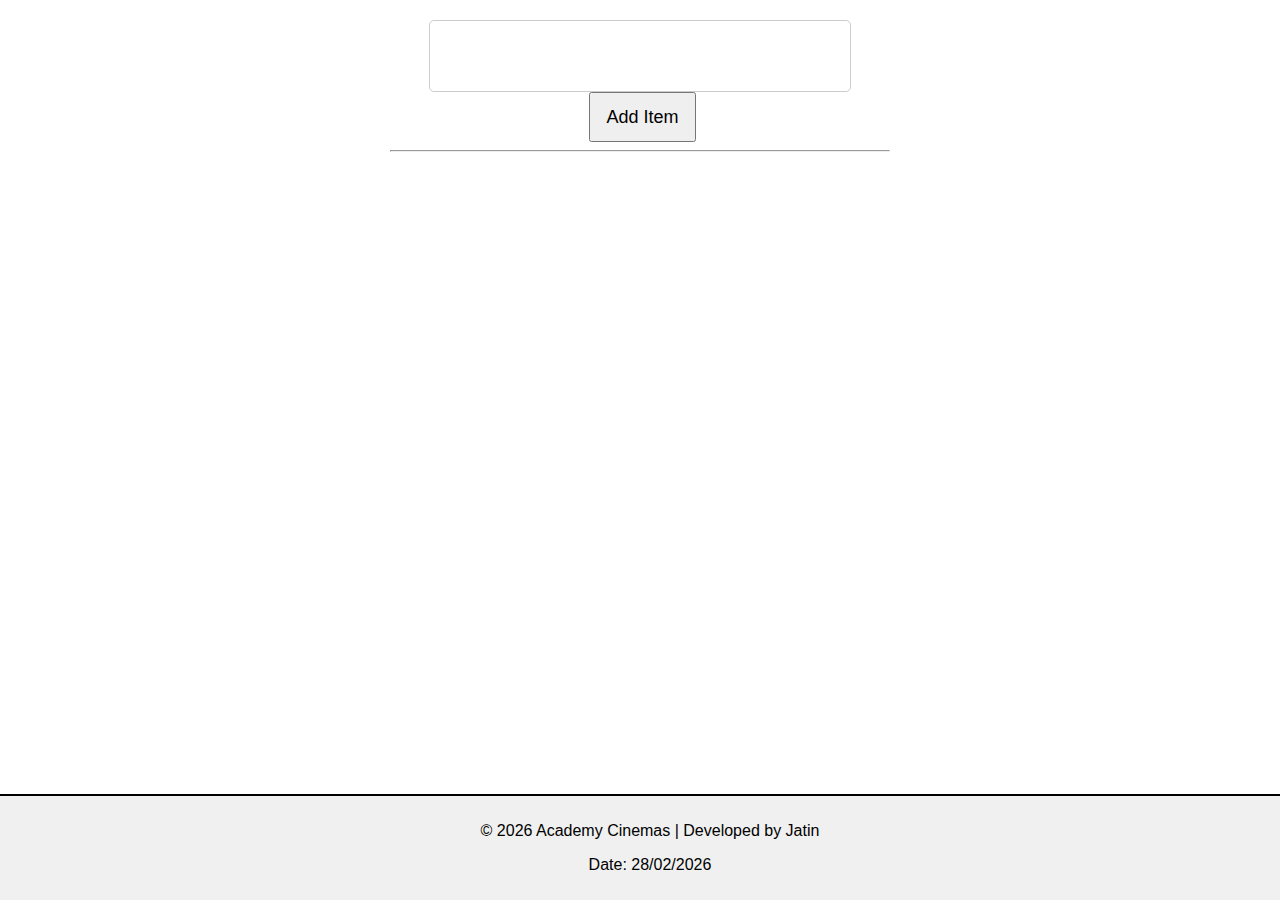
<file: todo_app/index.html>
<!DOCTYPE html>
<html lang="en">
<head>
     <title>ToDo App</title>
     <link rel="stylesheet" href="css/todo.css">
</head>
<body>
     <input id="task"><button id="add">Add Item</button>
     <hr>
     <div id="todos"></div>
     <script src="js/todo.js"></script>


<footer style="text-align:center; padding:10px; background-color:#f0f0f0; margin-top:20px;">
  <p>&copy; 2026 Academy Cinemas | Developed by Jatin </p>
  <p>Date: 28/02/2026</p>
</footer>
</body>
</html>
</file>
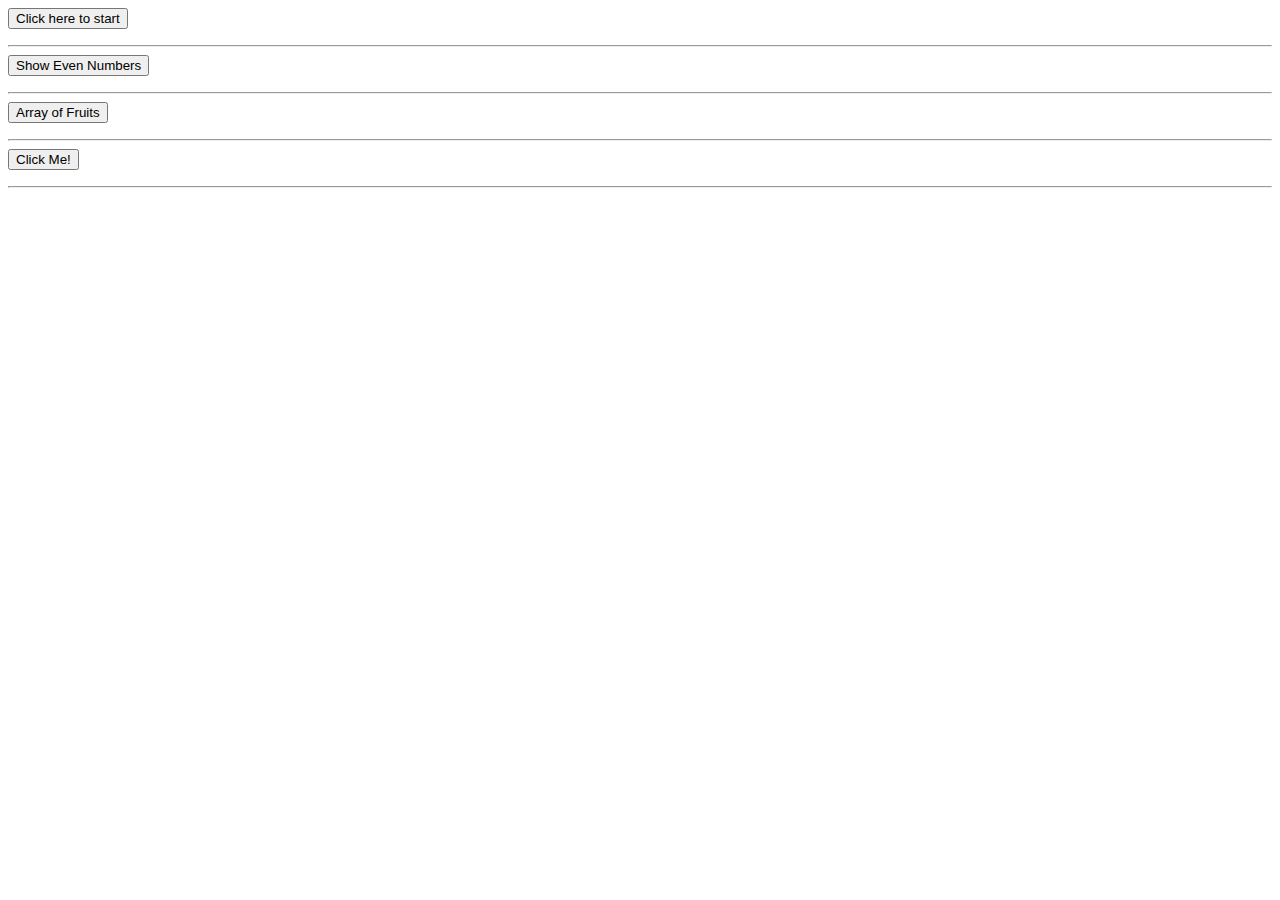
<file: Basic JavaScript Projects/Project10_loops_arrays/index.html>
<!DOCTYPE html>
<html lang="en">
<head>
<meta charset="UTF-8" />
<title>Project10_loops_array</title>
<script src="JS/main.js" defer></script>
</head>
<body>

<!--While Loop function-->
<button onclick="count_to_Ten()">Click here to start</button>
<p id="Counting_to_Ten"></p>
<hr />

<!--For Loop function-->
<button onclick="for_Loop()">Show Even Numbers</button>
<p id="List_of_Instruments"></p>
<hr />

<!--Array function-->
<button onclick="color_array()">Array of Fruits</button>
<p id="Array"></p>
<hr />

<!--Creating an object using let-->
<button onclick="car()">Click Me!</button>
<p id="car"></p>
<hr />

</body>
</html>
</file>
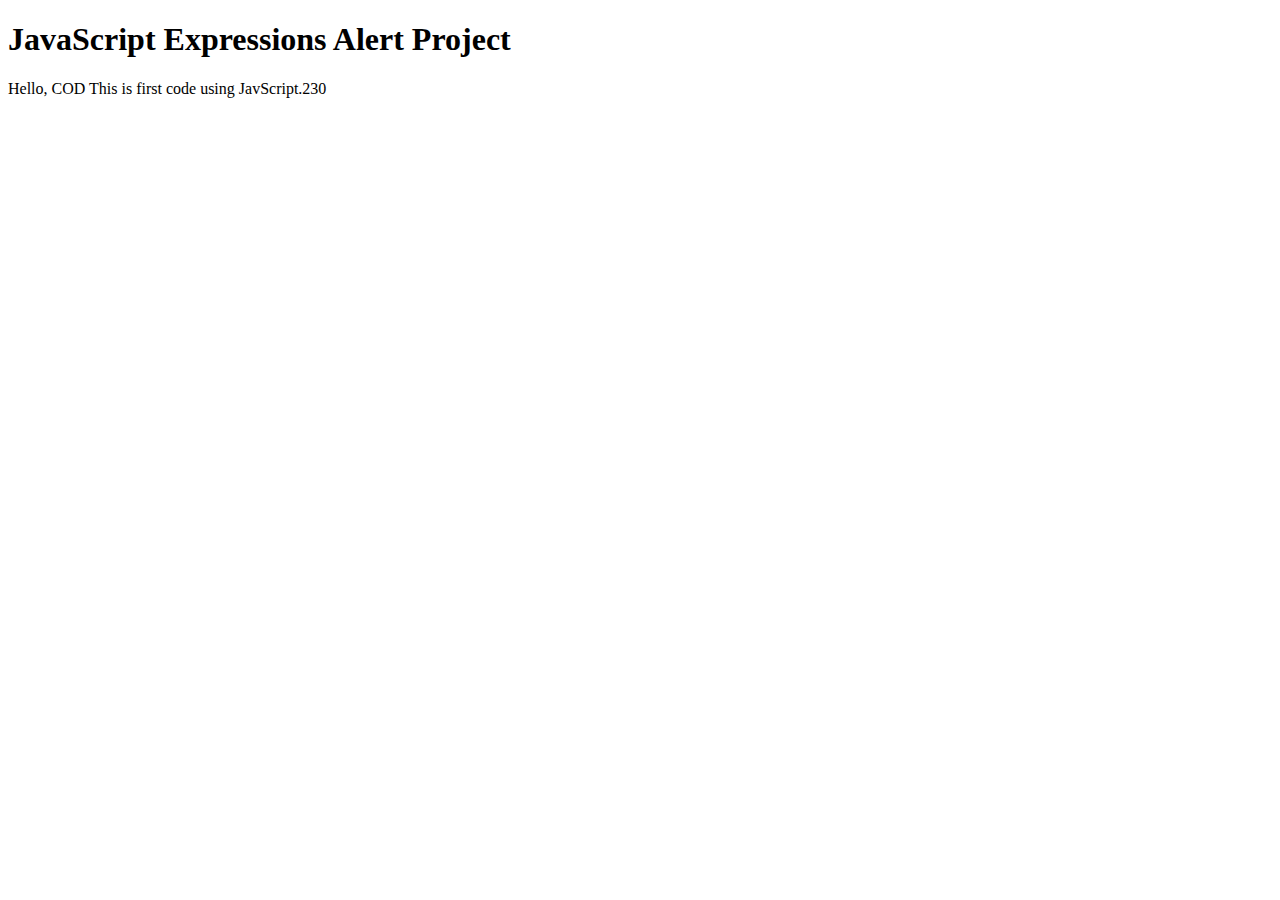
<file: Basic JavaScript Projects/Project1_expressions_alert/index.html>
<!DOCTYPE html>
<html lang="en">
<head>
    <meta charset="UTF-8">
    <title>Project 1 - Expressions Alert</title>
</head>
<body>

    <h1>JavaScript Expressions Alert Project</h1>

    <script src="JS/main.js"></script>
    
</body>
</html>
</file>
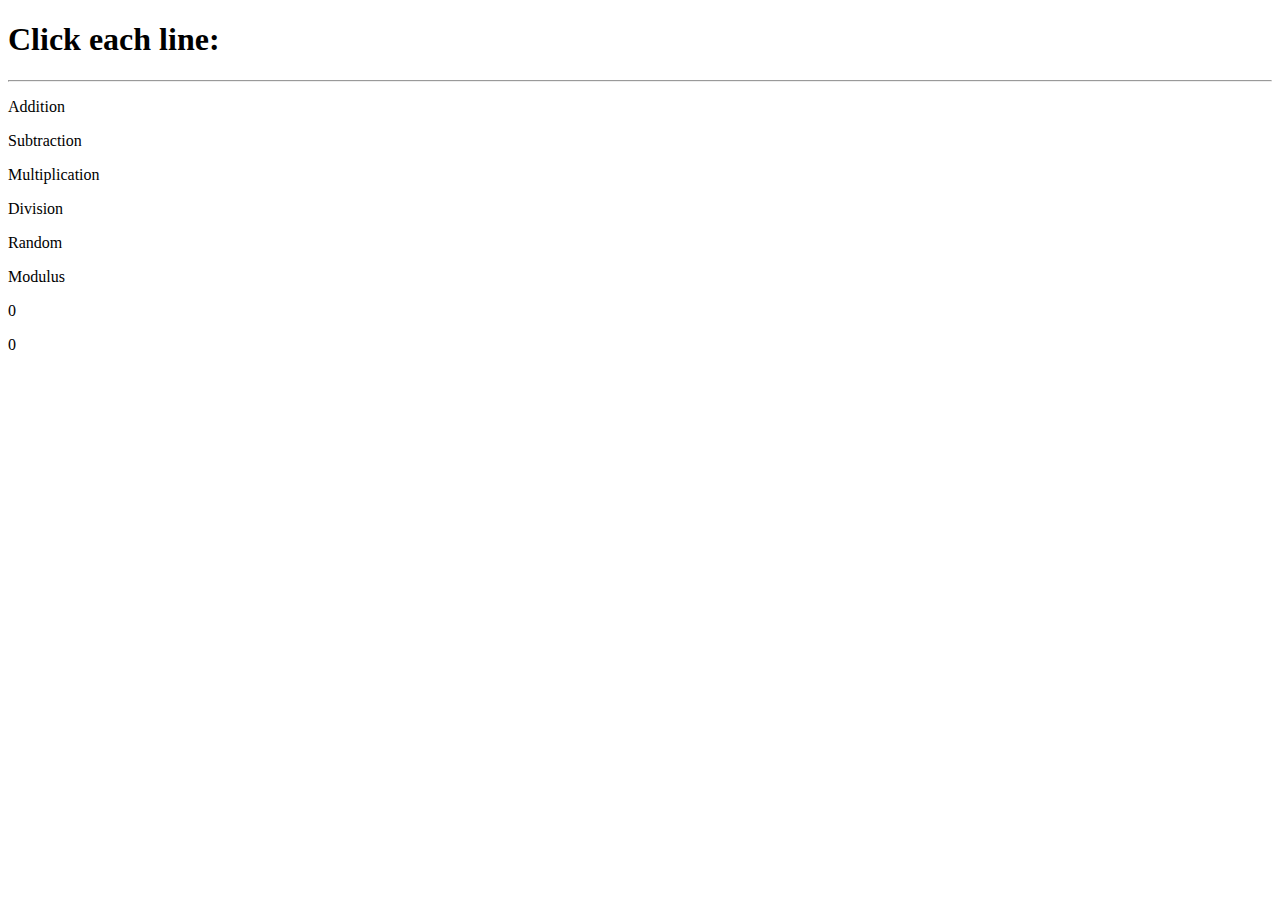
<file: Basic JavaScript Projects/Project3_math_operators/index.html>
<!DOCTYPE html>
<html lang="en">
<head>
    <meta charset="UTF-8">
    <title>Project 3 - Math Operators</title>
    <script src="JS/main.js"></script>
    
</head>
<body>

    <h1>Click each line:</h1>
    <hr>
     <p id="Add" onclick="addition()">Addition</p>
     <p id="Sub" onclick="subtraction()">Subtraction</p>
     <p id="Mlt" onclick="multiplication()">Multiplication</p>
     <p id="Div" onclick="division()">Division</p>
     <p id="Ran" onclick="random()">Random</p>
     <p id="Mod" onclick="modulus_operator()">Modulus</p>
     <p id="IncrementText" onclick="Increment()">0</p>
     <p id="DecrementText" onclick="Decrement()">0</p>

</body>
</html>
</file>
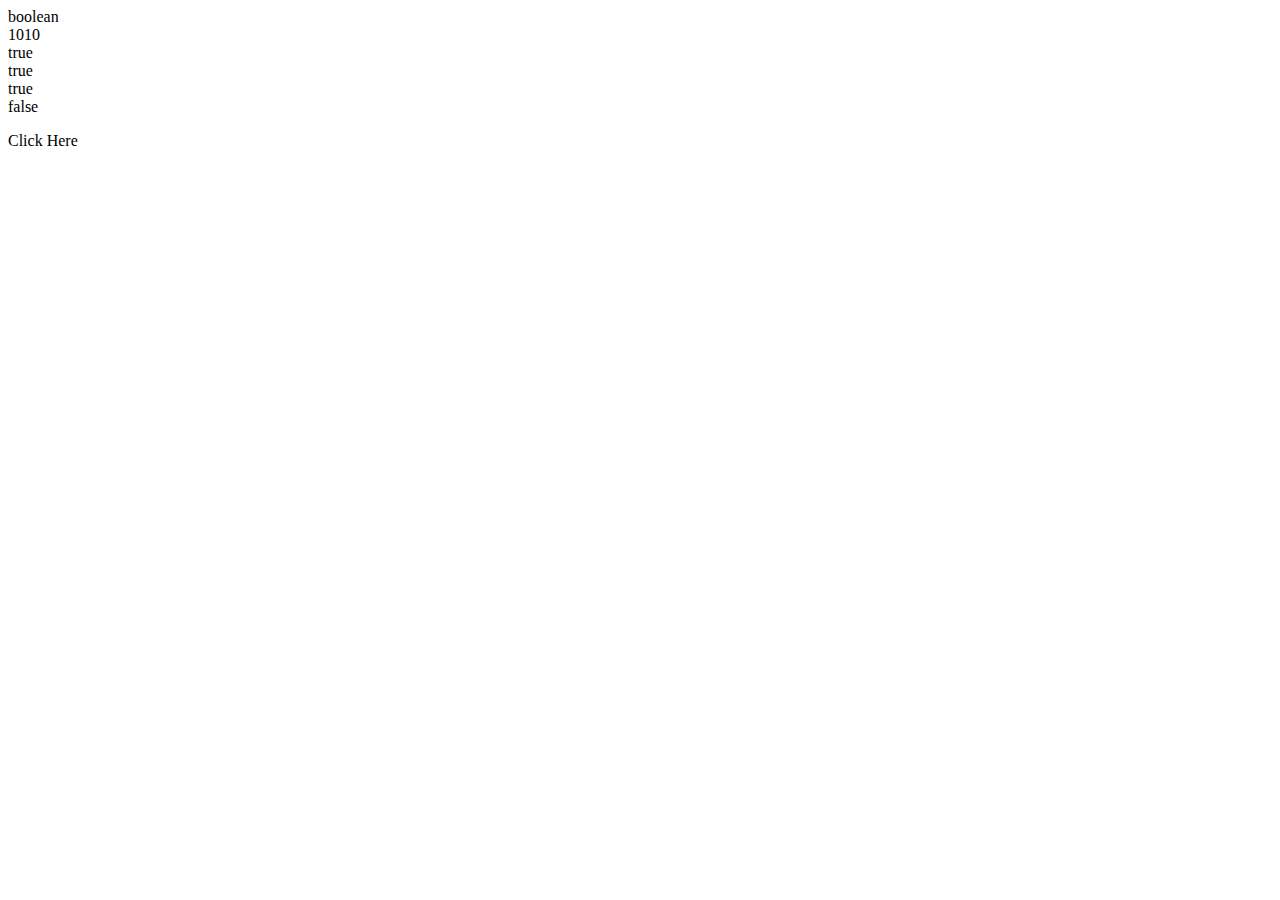
<file: Basic JavaScript Projects/Project5_comparisons_type_coercion/index.html>
<!DOCTYPE html>
 <html lang="en">
  <head>
     <meta charset="UTF-8" />
     <title>Project5_comparisons_type_coercion</title>
     <script src="JS/main.js"></script>
  </head>
  <body>
     <p id="Not" onclick="not_Function ()">Click Here</p>
  </body>
</html>
</file>
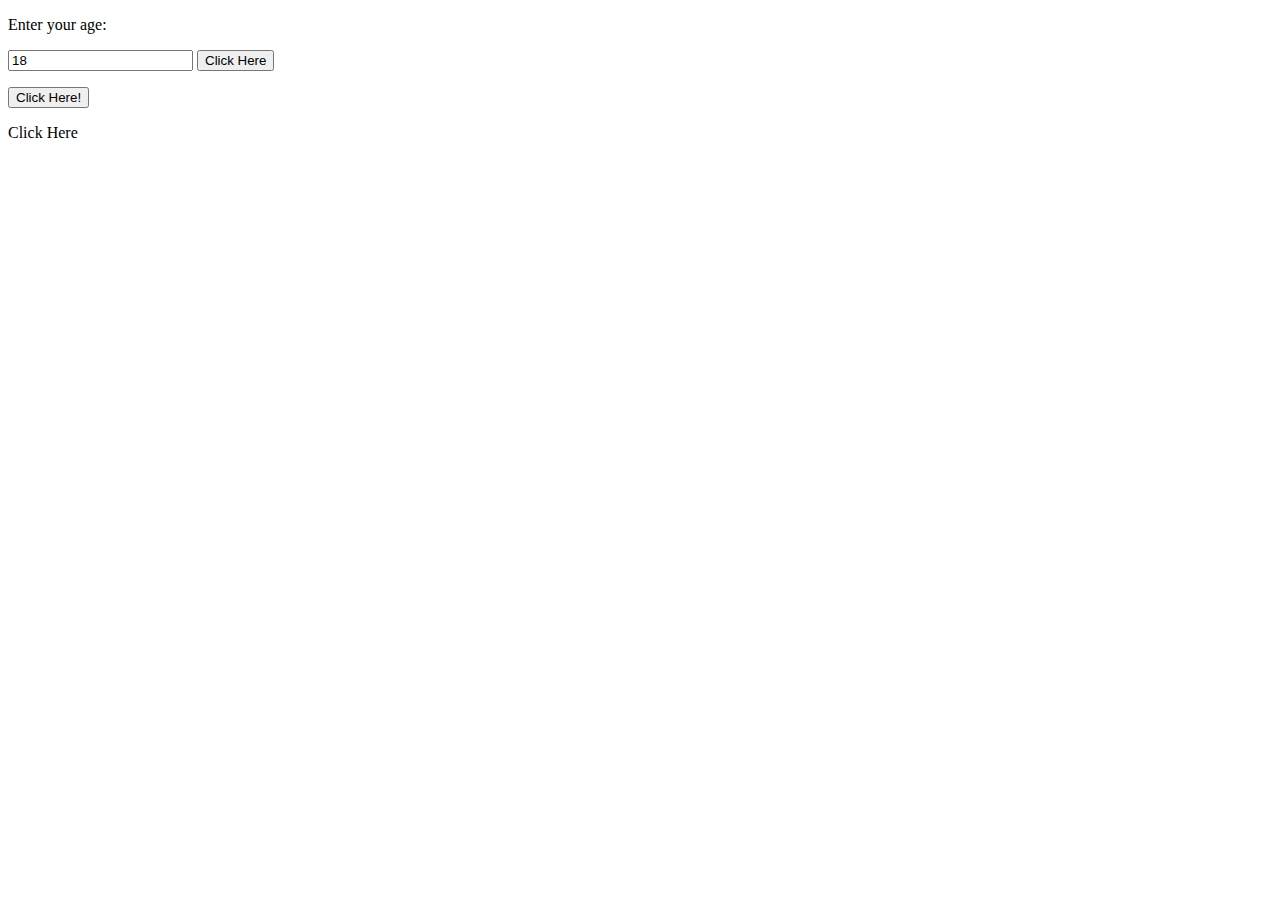
<file: Basic JavaScript Projects/Project6_ternary__operators_constructors/index.html>
<!DOCTYPE html>
<html lang="en">
<head>
    <meta charset="UTF-8">
    <title>Project 6 - Ternary Operators & Constructors</title>
    <script src="JS/main.js" defer></script>
</head>
<body>
   <!--input from user-->
    <p>Enter your age:</p>
    <input id="Age" value="18" />
    <button onclick="Ride_Function()">Click Here</button>
    <p id="Ride"></p>

    <!--Calling myFunction()-->
    <button onclick="myFunction()">Click Here!</button>
    <p id="Keywords_and_Constructors"></p>
    
    <!--Calling the nested function add_strings()-->
    <p id="Nested_Function" onclick="add_strings()">Click Here</p>

</body>
</html>
</file>
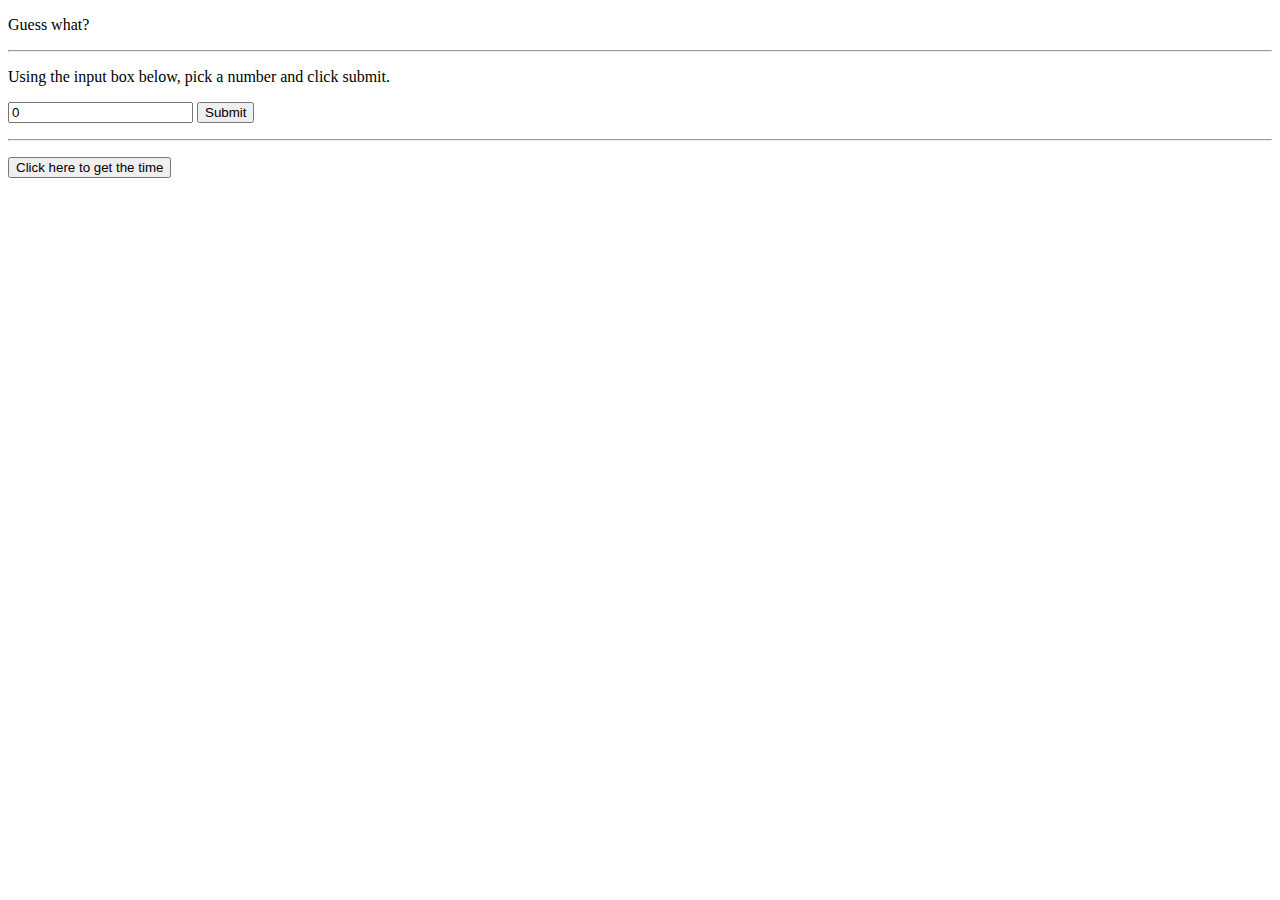
<file: Basic JavaScript Projects/Project7_scope_time_function/index.html>
<!DOCTYPE html>
<html lang="en">
<head>
<meta charset="UTF-8">
<title>Project7_scope_time_function</title>
<script src="JS/main.js" defer></script>
</head>

<body>

<!-- Used to call get_Date() -->
<p id="Greeting" onclick="get_Date()">Guess what?</p>

<hr>

<!-- Used to call get_Reply() -->
<p>Using the input box below, pick a number and click submit.</p>
<input type="number" value="0" id="userInput">
<button onclick="get_Reply()">Submit</button>
<p id="feedback"></p>

<hr>

<!-- Calling the Time_function() -->
<p id="Time_of_day"></p>
<button onclick="Time_function()">Click here to get the time</button>

</body>
</html>
</file>
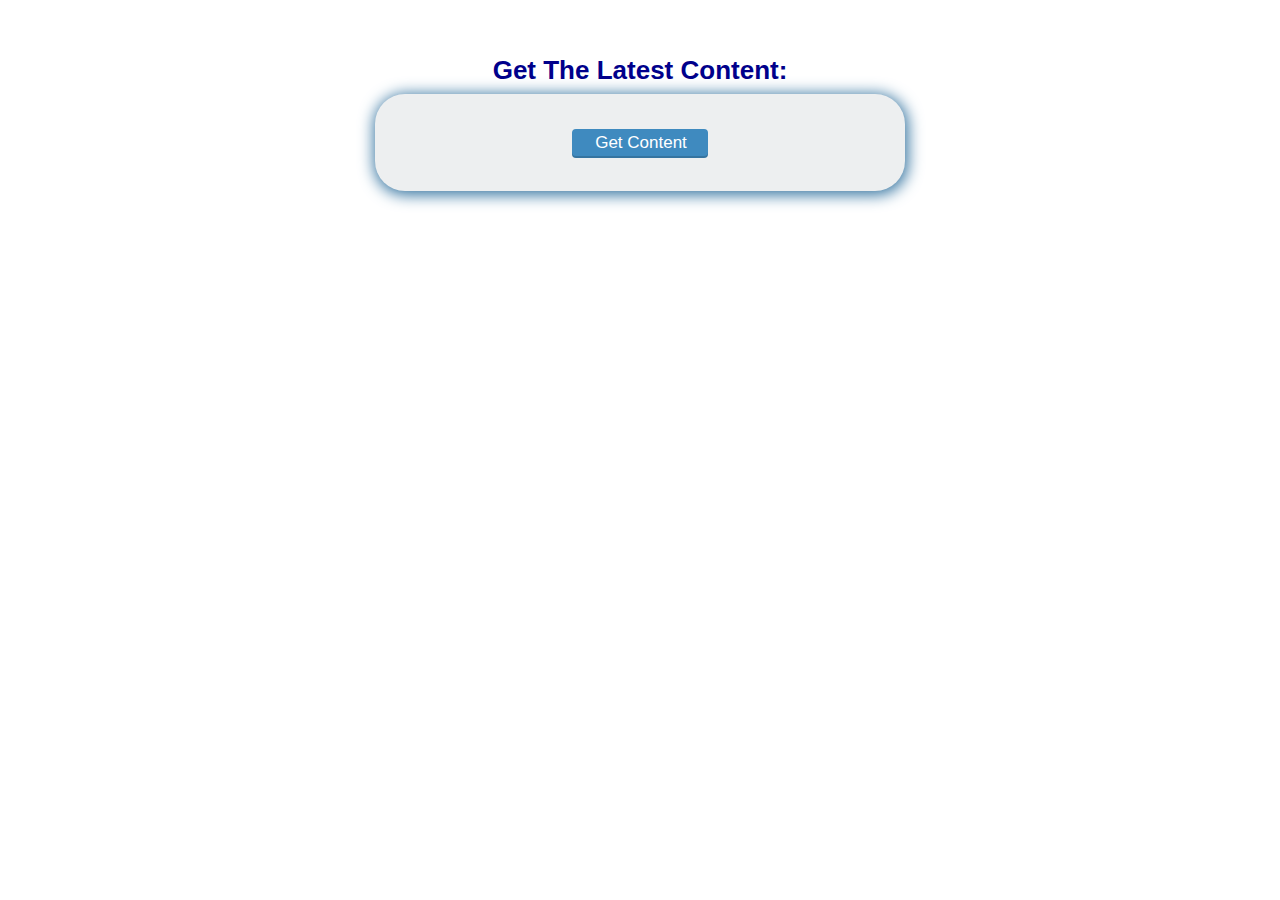
<file: AJAX/ajax_basic.html>
<!DOCTYPE html>
<html lang="en">
    <head>
        <meta charset="utf-8">
        <title>Basic AJAX Demo</title>
		<link rel="stylesheet" href="style.css">
    </head>
    <body>
        <div class="main">
			<h2>Get The Latest Content:</h2>
			<div class='content' id="content">
				<input type="button" class="button" value="Get Content" id="btn_content" onclick="getContent();"/>
			</div>
		<script type="text/javascript">
			// Step 1: Setup the xml http request object
             var ajax = new XMLHttpRequest();

            // Step 2: Configure the request
             ajax.open('GET', 'content.html');

            // Step 3: Handle response
             ajax.onreadystatechange = function() {
                if (ajax.readyState = 4) { 
                 document.getElementById('content').innerHTML = ajax.responseText;
                }
            }

            // Step 4: Function to trigger AJAX
              function getContent() {
              ajax.send();
              document.getElementById('btn_content').style.display = 'none';
			}
		</script>
    </body>
</html>
</file>
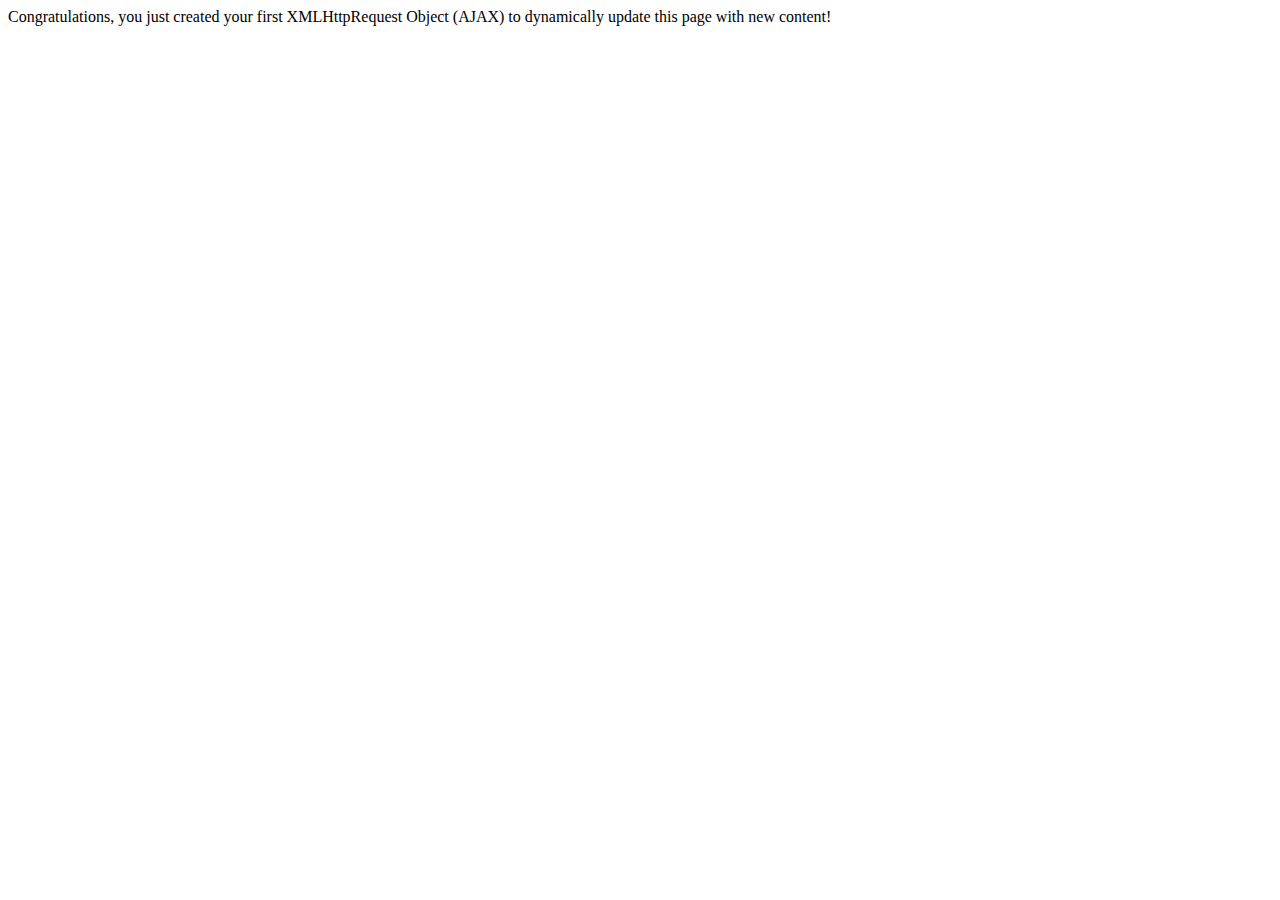
<file: AJAX/content.html>
<!DOCTYPE html>
<html lang="en">
    <head>
	  <meta charset="utf-8">
    </head>
    <body>
		Congratulations, you just created your first XMLHttpRequest Object (AJAX) to dynamically update this page with new content!
    </body>
</html>
</file>
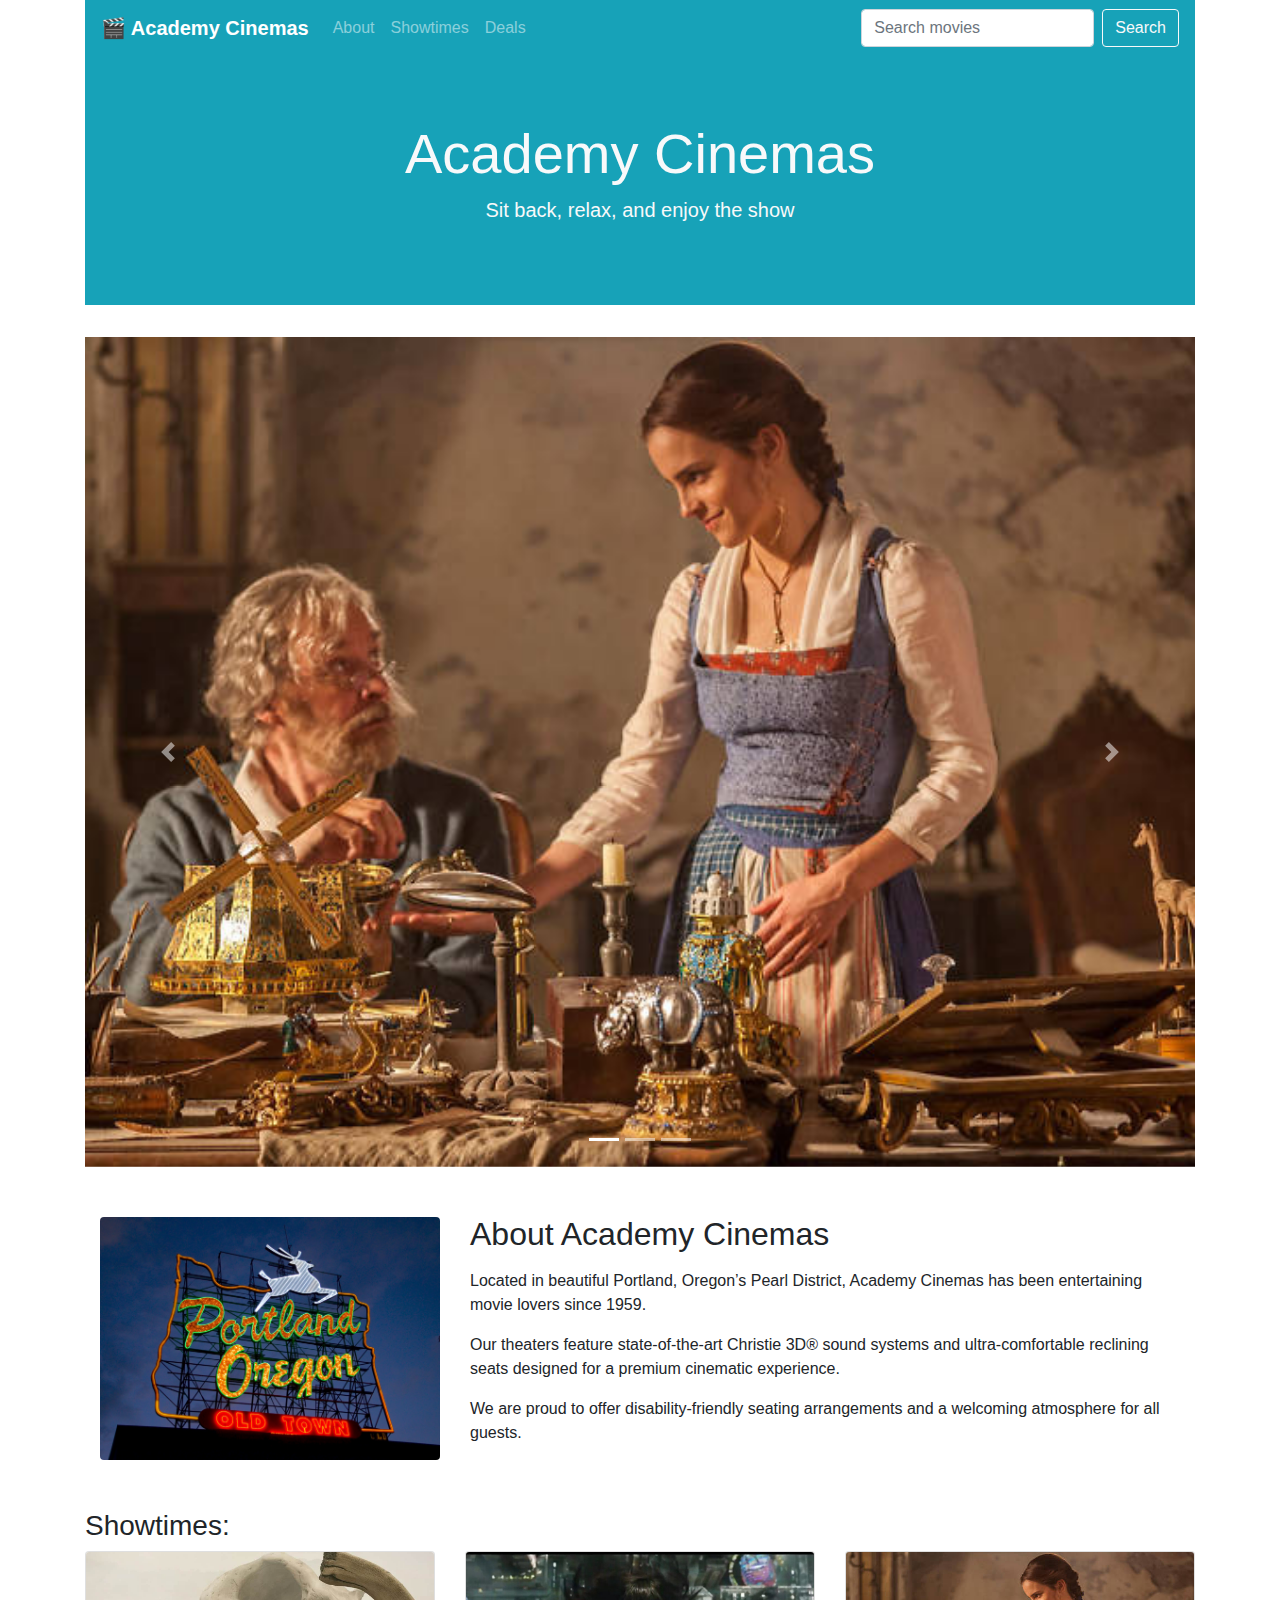
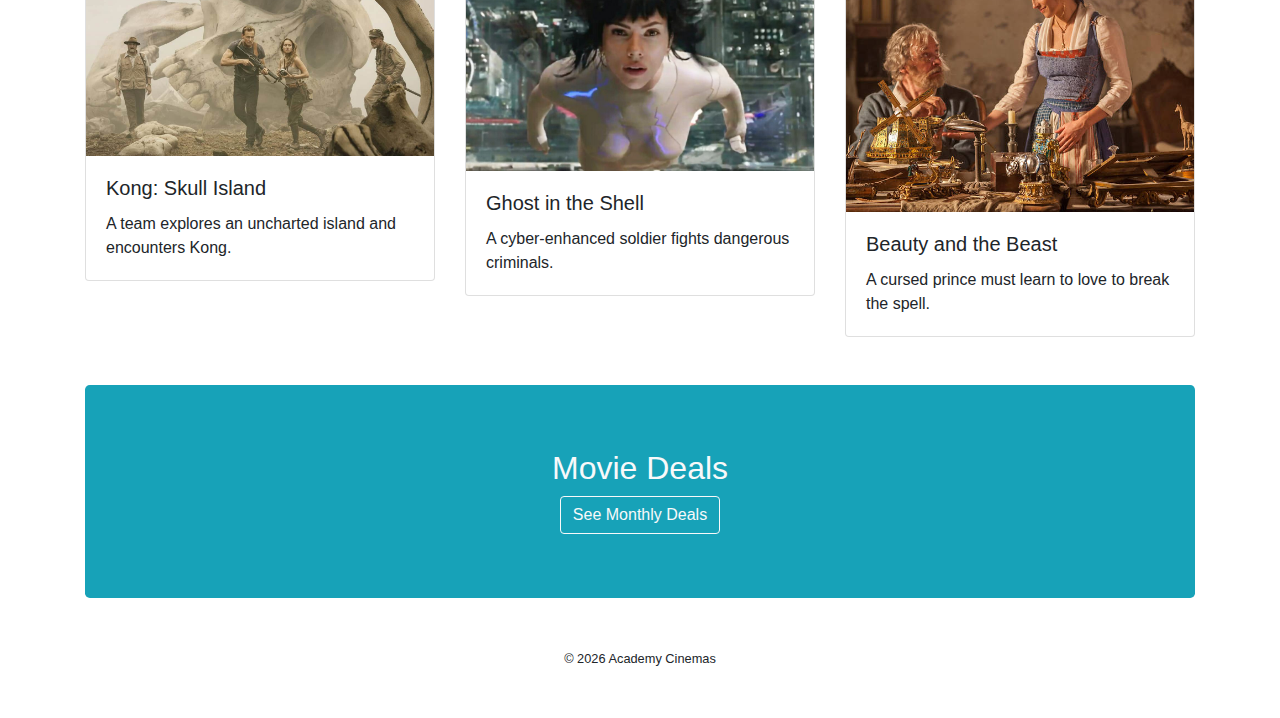
<file: bootstrap4_project/bootsrap4.html>
<!DOCTYPE html>
<html lang="en">

<head>
    <meta charset="utf-8">
    <meta name="viewport" content="width=device-width, initial-scale=1">
    <title>Academy Cinemas</title>

    <!-- Bootstrap 4 CSS -->
    <!-- This link imports the Bootstrap framework for styling and layout -->
    <link rel="stylesheet"
        href="https://cdn.jsdelivr.net/npm/bootstrap@4.0.0/dist/css/bootstrap.min.css">
</head>

<body>

<!-- ================= MAIN CONTAINER ================= -->
<div class="container">

   <!-- ================= NAVIGATION BAR ================= -->
<!-- Responsive Bootstrap Navbar with brand logo and collapsible menu -->
<nav class="navbar navbar-expand-lg navbar-dark bg-info sticky-top">

    <!-- Brand / Logo -->
    <a class="navbar-brand font-weight-bold" href="#">
        🎬 Academy Cinemas
    </a>

    <!-- Mobile Toggle Button -->
    <!-- This button appears on small screens -->
    <button class="navbar-toggler" type="button" data-toggle="collapse"
        data-target="#navbarNav"
        aria-controls="navbarNav"
        aria-expanded="false"
        aria-label="Toggle navigation">
        <span class="navbar-toggler-icon"></span>
    </button>

    <!-- Collapsible Menu -->
    <div class="collapse navbar-collapse" id="navbarNav">

        <!-- Left Side Links -->
        <ul class="navbar-nav mr-auto">
            <li class="nav-item">
                <a class="nav-link" href="#about">About</a>
            </li>
            <li class="nav-item">
                <a class="nav-link" href="#showtimes">Showtimes</a>
            </li>
            <li class="nav-item">
                <a class="nav-link" href="#deals">Deals</a>
            </li>
        </ul>

        <!-- Right Side Search Form -->
        <form class="form-inline">
            <input class="form-control mr-2" type="search" placeholder="Search movies">
            <button class="btn btn-outline-light" type="submit">Search</button>
        </form>

    </div>
</nav>
<!-- ================= END NAVBAR ================= -->


    <!-- ================= JUMBOTRON HEADER ================= -->
    <!-- Bootstrap Jumbotron component used as hero section -->
    <div class="jumbotron jumbotron-fluid bg-info text-center">
        <div class="container">
            <h1 class="display-4 text-light">Academy Cinemas</h1>
            <p class="lead text-light">Sit back, relax, and enjoy the show</p>
        </div>
    </div>
    <!-- ================= END HEADER ================= -->


    <!-- ================= NEW BOOTSTRAP COMPONENT ================= -->
    <!-- Bootstrap Carousel component added to display featured movies -->
    <div id="featuredMovies" class="carousel slide mb-5" data-ride="carousel">

        <ol class="carousel-indicators">
            <li data-target="#featuredMovies" data-slide-to="0" class="active"></li>
            <li data-target="#featuredMovies" data-slide-to="1"></li>
            <li data-target="#featuredMovies" data-slide-to="2"></li>
        </ol>

        <div class="carousel-inner">
            <div class="carousel-item active">
                <img class="d-block w-100" src="img/a.jpg" alt="Beauty and the Beast">
            </div>

            <div class="carousel-item">
                <img class="d-block w-100" src="img/b.jpg" alt="Ghost in the Shell">
            </div>

            <div class="carousel-item">
                <img class="d-block w-100" src="img/c.jpg" alt="Kong Skull Island">
            </div>
        </div>

        <a class="carousel-control-prev" href="#featuredMovies" role="button" data-slide="prev">
            <span class="carousel-control-prev-icon"></span>
        </a>

        <a class="carousel-control-next" href="#featuredMovies" role="button" data-slide="next">
            <span class="carousel-control-next-icon"></span>
        </a>
    </div>
    <!-- ================= END CAROUSEL ================= -->



    <!-- ================= ABOUT SECTION ================= -->
    <!-- This section provides information about the cinema location and accommodations -->
<div class="container mb-5" id="about">
    <div class="row align-items-center">

        <!-- Cinema Image -->
        <!-- Bootstrap img-fluid class makes image responsive -->
        <div class="col-md-4">
            <img src="img/d.jpg" class="img-fluid rounded" alt="Academy Cinemas building">
        </div>

        <!-- Cinema Description -->
        <div class="col-md-8">
            <h2 class="mb-3">About Academy Cinemas</h2>
            <p>
                Located in beautiful Portland, Oregon’s Pearl District, Academy Cinemas
                has been entertaining movie lovers since 1959.
            </p>
            <p>
                Our theaters feature state-of-the-art Christie 3D® sound systems
                and ultra-comfortable reclining seats designed for a premium
                cinematic experience.
            </p>
            <p>
                We are proud to offer disability-friendly seating arrangements
                and a welcoming atmosphere for all guests.
            </p>
        </div>

    </div>
</div>
<!-- ================= END ABOUT SECTION ================= -->

    <!-- ================= SHOWTIMES SECTION ================= -->
    <!-- Bootstrap Card components used to display movies and showtimes -->
    <h3 id="showtimes">Showtimes:</h3>
    <div class="row">

        <div class="col-sm-4">
            <div class="card">
                <img class="card-img-top" src="img/c.jpg" alt="">
                <div class="card-body">
                    <h5 class="card-title">Kong: Skull Island</h5>
                    <p class="card-text">A team explores an uncharted island and encounters Kong.</p>
                </div>
            </div>
        </div>

        <div class="col-sm-4">
            <div class="card">
                <img class="card-img-top" src="img/b.jpg" alt="">
                <div class="card-body">
                    <h5 class="card-title">Ghost in the Shell</h5>
                    <p class="card-text">A cyber-enhanced soldier fights dangerous criminals.</p>
                </div>
            </div>
        </div>

        <div class="col-sm-4">
            <div class="card">
                <img class="card-img-top" src="img/a.jpg" alt="">
                <div class="card-body">
                    <h5 class="card-title">Beauty and the Beast</h5>
                    <p class="card-text">A cursed prince must learn to love to break the spell.</p>
                </div>
            </div>
        </div>

    </div>
    <!-- ================= END SHOWTIMES ================= -->


    <!-- ================= MOVIE DEALS SECTION ================= -->
    <!-- Button triggers a Bootstrap Modal -->
    <div class="jumbotron bg-info text-center mt-5">
        <h2 class="text-light">Movie Deals</h2>
        <button class="btn btn-outline-light" data-toggle="modal" data-target="#register">
            See Monthly Deals
        </button>
    </div>


    <!-- ================= REGISTRATION MODAL ================= -->
    <!-- Bootstrap Modal component used to collect user information -->
    <div class="modal fade" id="register" tabindex="-1">
        <div class="modal-dialog">
            <div class="modal-content">

                <div class="modal-header">
                    <h5 class="modal-title">Register for Movie Deals</h5>
                    <button type="button" class="close" data-dismiss="modal">&times;</button>
                </div>

                <div class="modal-body">
                    <form>
                        <div class="form-group">
                            <label>Password</label>
                            <!-- Tooltip added to password field -->
                            <input type="password" class="form-control"
                                data-toggle="tooltip"
                                title="Passwords are case sensitive.">
                        </div>
                    </form>
                </div>

                <div class="modal-footer">
                    <button class="btn btn-primary">Save</button>
                    <button class="btn btn-secondary" data-dismiss="modal">Close</button>
                </div>

            </div>
        </div>
    </div>
    <!-- ================= END MODAL ================= -->


    <!-- ================= FOOTER ================= -->
    <!-- Footer contains contact information -->
    <div class="text-center my-5">
        <small>&copy; 2026 Academy Cinemas</small>
    </div>

</div>
<!-- ================= END MAIN CONTAINER ================= -->


<!-- ================= JAVASCRIPT SECTION ================= -->
<!-- jQuery must load first -->
<script src="https://code.jquery.com/jquery-3.2.1.slim.min.js"></script>

<!-- Popper.js required for tooltips and popovers -->
<script src="https://cdn.jsdelivr.net/npm/popper.js@1.12.9/dist/umd/popper.min.js"></script>

<!-- Bootstrap JavaScript -->
<script src="https://cdn.jsdelivr.net/npm/bootstrap@4.0.0/dist/js/bootstrap.min.js"></script>

<!-- Activate Tooltip -->
<script>
    $(function () {
        $('[data-toggle="tooltip"]').tooltip();
    });
</script>

</body>
</html>
</file>
<file: todo_app/css/todo.css>
/* Center the UI element */
body {
    font-family: "Avenir Next", Helvetica, sans-serif;
    text-align: center;
    max-width: 500px;
    margin: 0 auto;
}

/* Input field style */
input#task {
    width: 400px;
    height: 50px;
    font-size: 20px;
    padding: 10px;
    margin-top: 20px;
    border: 1px solid #ccc;
    border-radius: 5px;
}

button#add {
    height: 50px;
    font-size: 18px;
    padding: 0 15px;
    margin-left: 5px;
    cursor: pointer;
}

/* Task list */
ul {
    list-style: none;
    padding-left: 0;
}

li {
    text-align: left;
    font-size: 18px;
    margin: 10px 0;       /* Adds padding between items */
    padding: 5px 10px;
    border-bottom: 1px solid #ddd;
    display: flex;
    justify-content: space-between;
    align-items: center;
}

/* Remove button style */
button.remove {
    background-color: red;
    color: white;
    border: none;
    padding: 3px 8px;
    border-radius: 3px;
    cursor: pointer;
}

/* Footer style */
footer {
    position: fixed;
    bottom: 0;
    left: 0;
    width: 100%;
    border-top: 2px solid #000;
    background-color: #f0f0f0;
    text-align: center;
    padding: 10px 0;
}
</file>
<file: AJAX/style.css>
@charset "UTF-8";

html, body, div, span, applet, object, iframe,
h1, h2, h3, h4, h5, h6, p, blockquote, pre,
a, abbr, acronym, address, big, cite, code,
del, dfn, em, img, ins, kbd, q, s, samp,
small, strike, strong, sub, sup, tt, var,
b, u, i, center,
dl, dt, dd, ol, ul, li,
fieldset, form, label, legend,
table, caption, tbody, tfoot, thead, tr, th, td,
article, aside, canvas, details, embed,
figure, figcaption, footer, header, hgroup,
menu, nav, output, ruby, section, summary,
time, mark, audio, video {
  margin: 0;
  padding: 0;
  border: 0;
  font: inherit;
  font-size: 100%;
  vertical-align: baseline;
}

html {
  line-height: 1;
}

body {
  background: #fff;
  padding: 50px 0 0;
  font-family: "Varela Round", "Helvetica Neue", Helvetica, Arial, sans-serif;
  font-size: 1.25em;
}

article, aside, details, figcaption, figure, footer, header, hgroup, input, label, .main, menu, nav, section, summary, .users {
  display: block;
}

h2 {
  margin: 0 auto;
  font-family: Helvetica, Arial, sans-serif;
  font-size: 1.3em;
  font-weight: 600;
  margin-bottom: 8px;
  color: darkblue;
  line-height: 1.2;
}

h3 {
  margin: 0 auto;
  font-size: .75em;
}

.main {
  margin: 0 auto;
}

.main h2 {
  margin-top: 5px;
  text-align: center;
}

.users {
  margin: 0 auto;
  width: 300px;
  border-radius: 30px;
  text-align: center;
  background-color: #edeff0;
  box-shadow: 1px 2px 15px 2px #3574a0;
}

.content {
  margin: 0 auto;
  padding:15px 15px;
  width: 500px;
  border-radius: 30px;
  text-align: center;
  background-color: #edeff0;
  box-shadow: 1px 2px 15px 2px #3574a0;
}

.button {
  background: #3f8abf;
  padding: 1px 18px 0 20px;
  margin: 20px auto;
  font-family: "Varela Round", "Helvetica Neue", Helvetica, Arial, sans-serif;
  font-size: .85em;
  color: white;
  font-weight: 500;
  border: 3px solid #3f8abf;
  outline: none;
  cursor: pointer;
  display: -moz-inline-stack;
  display: inline-block;
  vertical-align: middle;
  -webkit-border-radius: 4px;
  -moz-border-radius: 4px;
  -ms-border-radius: 4px;
  -o-border-radius: 4px;
  border-radius: 4px;
  -webkit-box-shadow: 0 2px 0 0 #3574a0;
  -moz-box-shadow: 0 2px 0 0 #3574a0;
  box-shadow: 0 2px 0 0 #3574a0;
  -webkit-transition: 0.3s;
  -moz-transition: 0.3s;
  -o-transition: 0.3s;
  transition: 0.3s;
}
.button:hover {
  background: #397cac;
  border-color: #397cac;
  -webkit-box-shadow: 0 2px 0 0 #2c6085;
  -moz-box-shadow: 0 2px 0 0 #2c6085;
  box-shadow: 0 2px 0 0 #2c6085;
}

input[type=text] {
  margin: 0 auto;
  width: 250px;
  font-size: .95em;
  text-align: center;
}

label {
	padding-top: 10px;
  margin-top: 20px;
  margin-bottom: 10px;
  color: darkblue;
  font-weight: 300;
}

textarea {
  width: 250px;
  font-size: .95em;
}

select {
  width: 250px;
  font-size: .95em;
}
</file>
